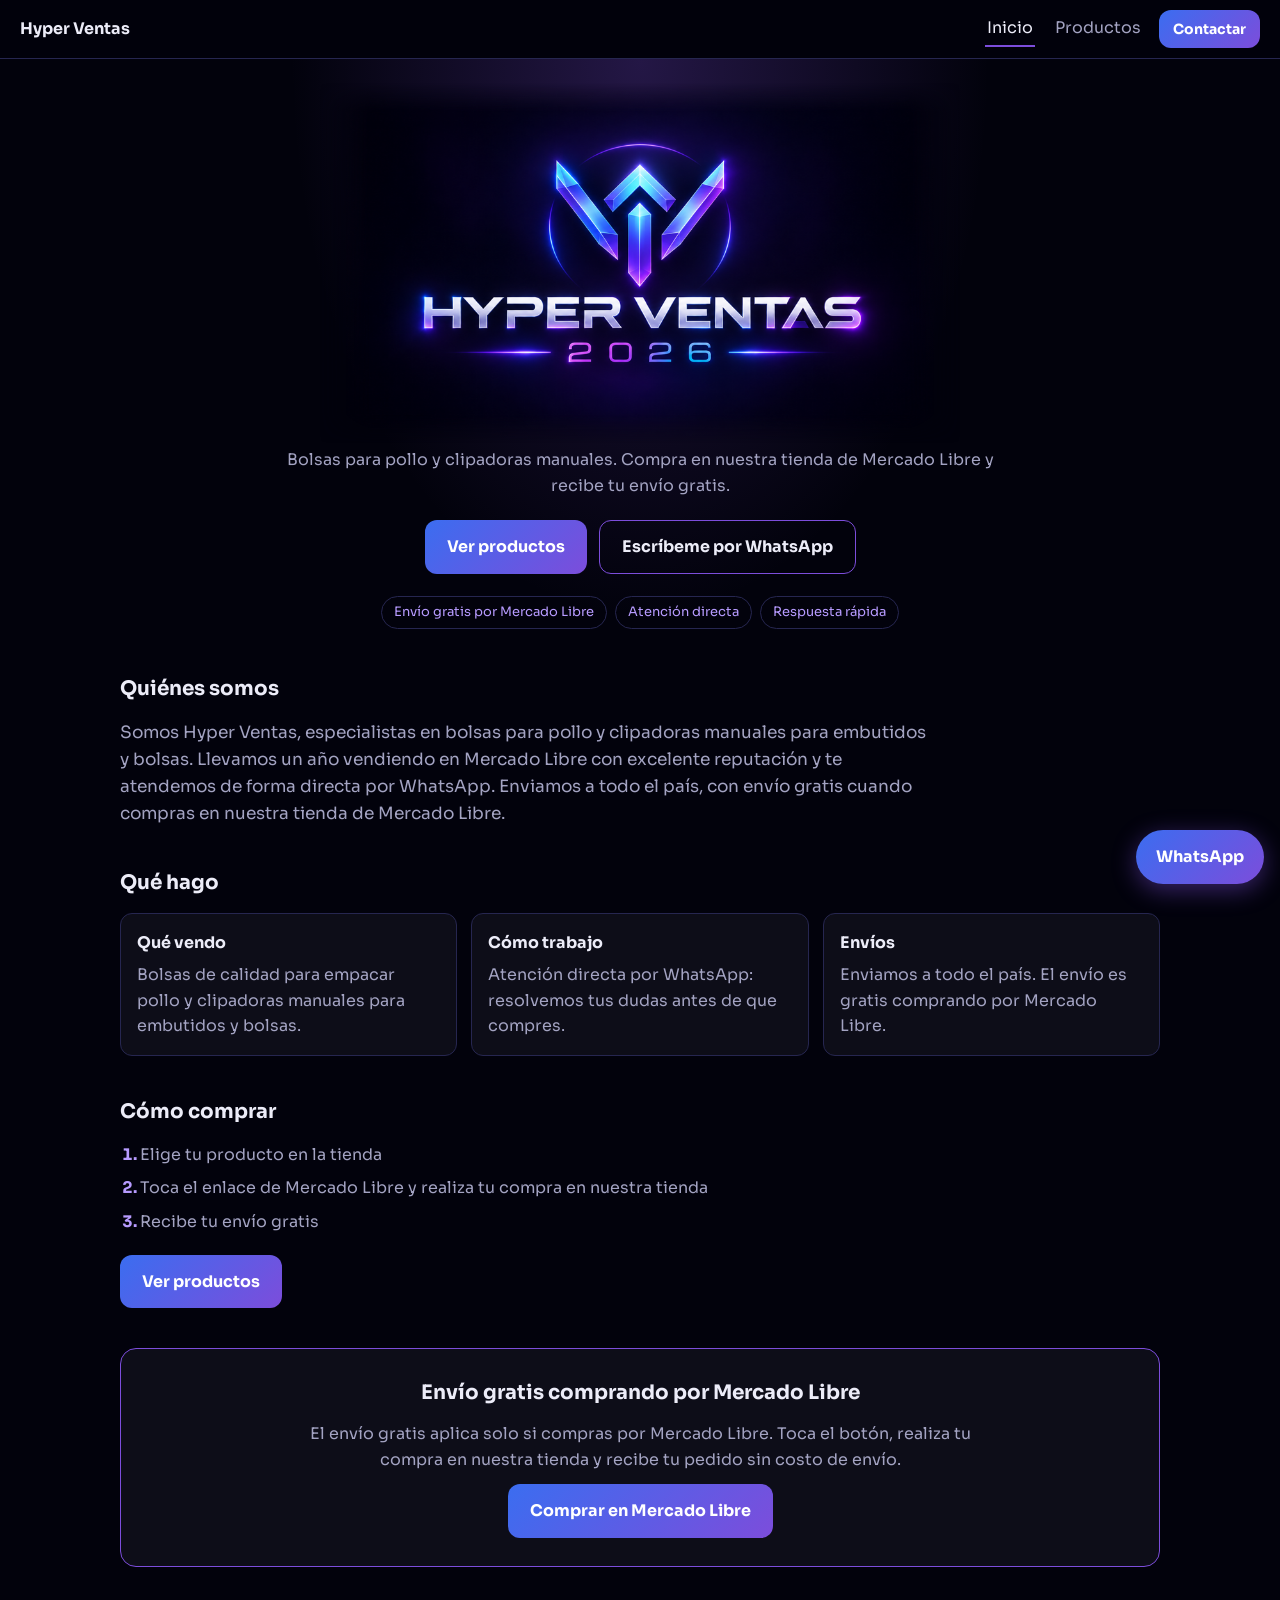
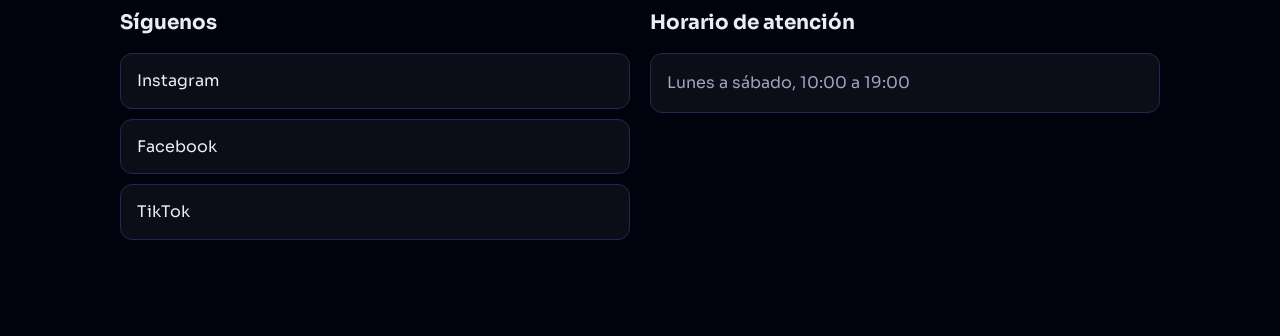
<file: index.html>
<!DOCTYPE html>
<html lang="es">
<head>
  <meta charset="UTF-8">
  <meta name="viewport" content="width=device-width, initial-scale=1">
  <title>Hyper Ventas</title>
  <link rel="preconnect" href="https://fonts.googleapis.com">
  <link rel="preconnect" href="https://fonts.gstatic.com" crossorigin>
  <link href="https://fonts.googleapis.com/css2?family=Sora:wght@400;600;700&display=swap" rel="stylesheet">
  <link rel="stylesheet" href="css/styles.css">
</head>
<body>
  <!-- Contenedores vacíos: inicio.js los llena con los datos de config.js -->
  <header id="barra" class="barra"></header>
  <section id="encabezado" class="hero"></section>

  <main class="contenido">
    <section id="sobre" class="bloque"></section>
    <section id="quehago" class="bloque"></section>
    <section id="pasos" class="bloque"></section>
    <section id="envio" class="bloque envio"></section>
    <section id="contacto" class="bloque contacto"></section>
  </main>

  <a id="flotante" class="flotante"></a>

  <!-- Orden importante: datos, piezas compartidas, lógica de la página -->
  <script src="js/config.js"></script>
  <script src="js/comun.js"></script>
  <script src="js/inicio.js"></script>
</body>
</html>
</file>
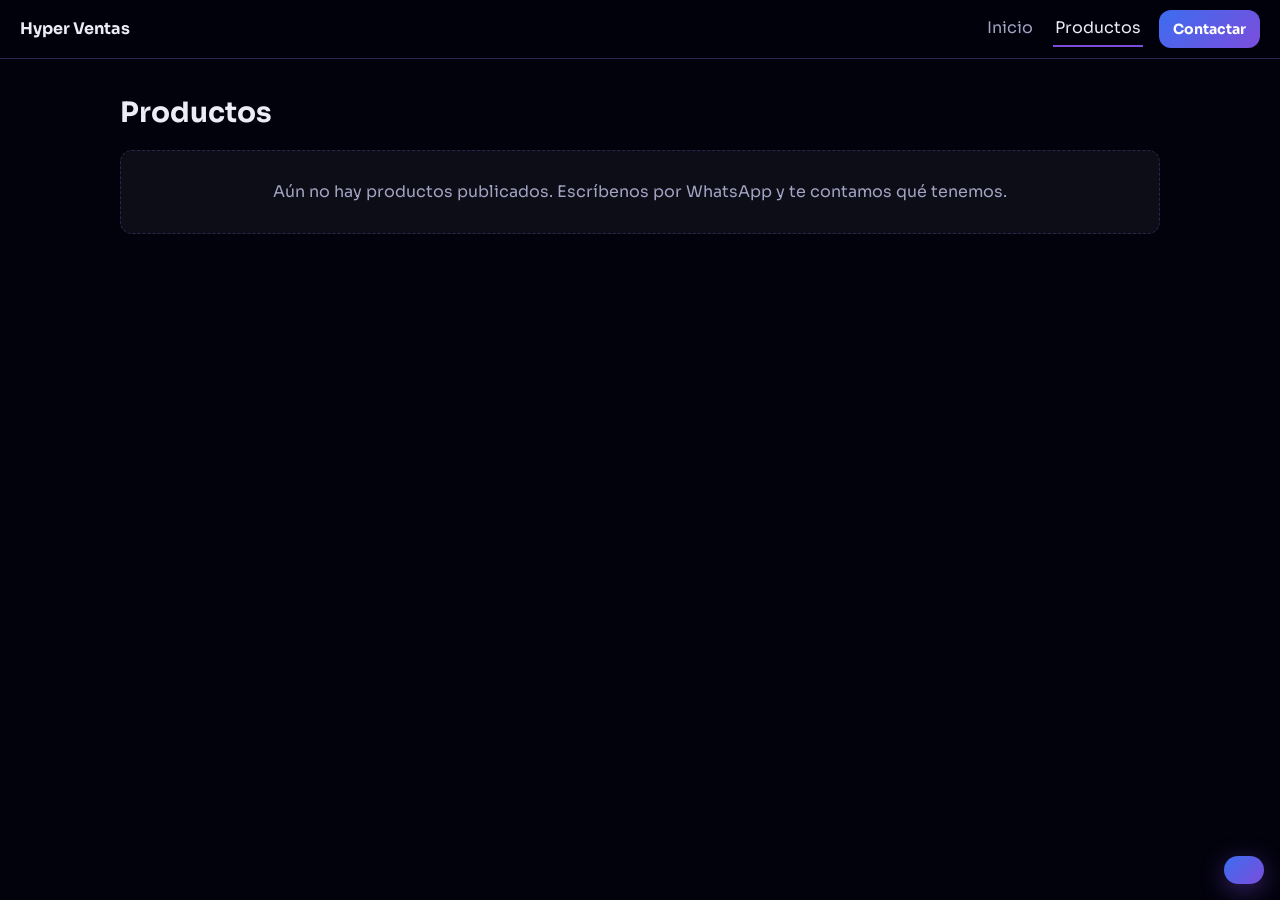
<file: productos.html>
<!DOCTYPE html>
<html lang="es">
<head>
  <meta charset="UTF-8">
  <meta name="viewport" content="width=device-width, initial-scale=1">
  <title>Productos | Hyper Ventas</title>
  <link rel="preconnect" href="https://fonts.googleapis.com">
  <link rel="preconnect" href="https://fonts.gstatic.com" crossorigin>
  <link href="https://fonts.googleapis.com/css2?family=Sora:wght@400;600;700&display=swap" rel="stylesheet">
  <link rel="stylesheet" href="css/styles.css">
</head>
<body>
  <!-- Contenedores vacíos: tienda.js los llena con los datos de config.js y data.js -->
  <header id="barra" class="barra"></header>

  <main class="contenido pagina-productos">
    <section id="productos" class="bloque" aria-live="polite"></section>
    <section id="contacto" class="bloque contacto"></section>
  </main>

  <dialog id="detalle" class="detalle" aria-label="Detalle del producto"></dialog>
  <a id="flotante" class="flotante"></a>

  <script src="js/config.js"></script>
  <script src="js/data.js"></script>
  <script src="js/comun.js"></script>
  <script src="js/tienda.js"></script>
</body>
</html>
</file>
<file: css/styles.css>
/* ===== Paleta: negro + azul y violeta (análogos) =====
   El ámbar (complementario del azul-violeta) se usa solo en avisos como "Agotado". */
:root {
  --fondo: #02020c;  --superficie: #0d0d18;  --borde: #262650;
  --azul: #3b6df0;   --violeta: #7c4ddb;
  --cian: #8fb4ff;   --lila: #b79bff;
  --texto: #ececf8;  --texto-suave: #a3a3c2;
  --degradado: linear-gradient(135deg, #3b6df0, #7c4ddb);
  --aviso: #ffb454;
  --radio: 12px;
}
* { box-sizing: border-box; margin: 0; }
html { scroll-behavior: smooth; }
body { font-family: "Sora", system-ui, sans-serif; background: var(--fondo); color: var(--texto); line-height: 1.6; }
a:focus-visible, button:focus-visible, input:focus-visible { outline: 2px solid var(--cian); outline-offset: 3px; }

/* ===== Barra superior fija ===== */
.barra { position: sticky; top: 0; z-index: 10; display: flex; justify-content: space-between; align-items: center;
  padding: 10px 20px; background: rgba(2, 2, 12, 0.92); border-bottom: 1px solid var(--borde); backdrop-filter: blur(8px); }
.marca { color: var(--texto); font-weight: 700; text-decoration: none; }
.barra nav { display: flex; gap: 18px; margin-left: auto; margin-right: 16px; }
.barra nav a { color: var(--texto-suave); text-decoration: none; padding: 4px 2px; border-bottom: 2px solid transparent; }
.barra nav a:hover { color: var(--texto); }
.barra nav a[aria-current="page"] { color: var(--texto); border-color: var(--violeta); }
@media (max-width: 520px) { .barra .boton-mini { display: none; } .barra nav { margin-right: 0; } }

/* ===== Botones ===== */
.boton-principal, .boton-secundario, .boton-mini { display: inline-block; text-align: center; text-decoration: none;
  border-radius: var(--radio); font-weight: 700; cursor: pointer; border: 0; font-family: inherit; font-size: 1rem; }
.boton-principal { background: var(--degradado); color: #fff; padding: 14px 22px; transition: transform .15s, filter .15s; }
.boton-principal:hover { filter: brightness(1.08); transform: translateY(-2px); }
.boton-secundario { border: 1px solid var(--violeta); color: var(--texto); padding: 13px 22px; background: transparent; transition: background .15s; }
.boton-secundario:hover { background: var(--violeta); }
.boton-mini { background: var(--degradado); color: #fff; padding: 8px 14px; font-size: .875rem; }

/* ===== Hero ===== */
.hero { text-align: center; padding: 24px 20px 36px; max-width: 760px; margin: 0 auto;
  background: radial-gradient(ellipse at 50% 0%, rgba(124,77,219,.28), transparent 65%); animation: entrada .6s ease-out; }
.hero img { width: 100%; max-width: 640px; height: auto; display: block; margin: 0 auto;
  -webkit-mask-image: linear-gradient(to right, transparent, #000 8%, #000 92%, transparent), linear-gradient(to bottom, transparent, #000 8%, #000 92%, transparent);
  -webkit-mask-composite: source-in;
  mask-image: linear-gradient(to right, transparent, #000 8%, #000 92%, transparent), linear-gradient(to bottom, transparent, #000 8%, #000 92%, transparent);
  mask-composite: intersect; }
/* Logo flotando: sube y baja suavemente sin parar */
.hero img { animation: flotar 4s ease-in-out infinite; }
@keyframes flotar { 0%, 100% { transform: translateY(0); } 50% { transform: translateY(-14px); } }
.solo-lectores { position: absolute; width: 1px; height: 1px; overflow: hidden; clip: rect(0 0 0 0); white-space: nowrap; }
.hero p { color: var(--texto-suave); margin-top: 4px; }
.acciones { display: flex; gap: 12px; justify-content: center; flex-wrap: wrap; margin-top: 22px; }
.ventajas { list-style: none; padding: 0; display: flex; gap: 8px; justify-content: center; flex-wrap: wrap; margin-top: 22px; }
.ventajas li { font-size: .8125rem; color: var(--lila); border: 1px solid var(--borde); border-radius: 999px; padding: 5px 12px; }
@keyframes entrada { from { opacity: 0; transform: translateY(12px); } to { opacity: 1; transform: none; } }

/* ===== Contenido ===== */
.contenido { max-width: 1080px; margin: 0 auto; padding: 8px 20px 96px; display: grid; gap: 40px; }
.bloque h2 { font-size: 1.25rem; margin-bottom: 14px; }

/* ===== Página de inicio ===== */
.texto-largo { color: var(--texto-suave); max-width: 62ch; font-size: 1.0625rem; }
.tarjetas { list-style: none; padding: 0; display: grid; gap: 14px; }
@media (min-width: 720px) { .tarjetas { grid-template-columns: repeat(auto-fit, minmax(220px, 1fr)); } }
.tarjetas .tarjeta h3 { color: var(--texto); font-size: 1rem; margin-bottom: 6px; }
.pasos { padding-left: 1.25rem; display: grid; gap: 8px; margin-bottom: 20px; color: var(--texto-suave); }
.pasos li::marker { color: var(--lila); font-weight: 700; }

/* ===== Página de productos ===== */
.pagina-productos { padding-top: 32px; }
.titulo-pagina { font-size: 1.75rem; margin-bottom: 14px; }

/* ===== Buscador y filtros ===== */
.buscador { width: 100%; padding: 13px 16px; border-radius: var(--radio); border: 1px solid var(--borde);
  background: var(--superficie); color: var(--texto); font-family: inherit; font-size: 1rem; }
.buscador:focus { border-color: var(--cian); }
.chips { display: flex; gap: 8px; overflow-x: auto; padding: 12px 0; }
.chip { flex: none; padding: 8px 16px; border-radius: 999px; border: 1px solid var(--borde); background: transparent;
  color: var(--texto-suave); font-family: inherit; cursor: pointer; transition: background .15s, color .15s; }
.chip:hover { border-color: var(--azul); color: var(--texto); }
.chip[aria-pressed="true"] { background: var(--degradado); border-color: transparent; color: #fff; }

/* ===== Tarjetas de producto ===== */
.lista-productos { list-style: none; padding: 0; display: grid; gap: 14px; grid-template-columns: repeat(2, 1fr); }
@media (min-width: 720px) { .lista-productos { grid-template-columns: repeat(4, 1fr); } }
.producto { background: var(--superficie); border: 1px solid var(--borde); border-radius: var(--radio); overflow: hidden;
  cursor: pointer; display: flex; flex-direction: column; transition: transform .2s, border-color .2s; }
.producto:hover { transform: translateY(-4px); border-color: var(--violeta); }
.producto:focus-visible { outline: 2px solid var(--cian); }
.foto { aspect-ratio: 1; width: 100%; object-fit: cover; display: block; }
.foto-vacia { display: grid; place-items: center; background: #14112b; color: var(--lila); font-size: 3rem; font-weight: 700; }
.info { padding: 12px; display: grid; gap: 4px; flex: 1; }
.categoria { font-size: .75rem; color: var(--texto-suave); }
.info h3 { font-size: .95rem; font-weight: 600; }
.precio { color: var(--cian); font-weight: 700; }
.ver-mas { font-size: .8125rem; color: var(--lila); margin-top: 4px; }
.producto.agotado .foto { opacity: .45; }
.etiqueta-agotado { justify-self: start; font-size: .75rem; font-weight: 700; padding: 3px 10px; border-radius: 999px; background: #2e2210; color: var(--aviso); }
.vacio { background: var(--superficie); border: 1px dashed var(--borde); border-radius: var(--radio); padding: 28px 16px; color: var(--texto-suave); text-align: center; }

/* ===== Detalle (ventana emergente) ===== */
.detalle { border: 1px solid var(--borde); border-radius: 16px; background: var(--fondo); color: var(--texto);
  padding: 0; width: min(760px, calc(100% - 24px)); max-height: calc(100% - 24px); overflow: auto; margin: auto; }
.detalle[open] { animation: entrada .25s ease-out; }
.detalle::backdrop { background: rgba(2, 8, 14, 0.8); }
.detalle-cuerpo { display: grid; gap: 20px; padding: 20px; }
@media (min-width: 720px) { .detalle-cuerpo { grid-template-columns: 1fr 1fr; } }
.detalle .foto { border-radius: var(--radio); }
.detalle-info { display: grid; gap: 12px; align-content: start; }
.detalle-info h3 { font-size: 1.4rem; }
.detalle-info .precio { font-size: 1.4rem; }
.detalle-info p { color: var(--texto-suave); }
.cerrar { justify-self: end; margin: 12px 12px 0 0; background: none; border: 1px solid var(--borde); color: var(--texto);
  border-radius: 8px; padding: 6px 12px; font-family: inherit; cursor: pointer; }
.detalle > .cerrar { display: block; margin-left: auto; }
.cantidad { display: flex; align-items: center; gap: 12px; }
.cantidad button { width: 38px; height: 38px; border-radius: 8px; border: 1px solid var(--borde); background: var(--superficie);
  color: var(--texto); font-size: 1.25rem; cursor: pointer; }
.cantidad button:hover { border-color: var(--azul); }
.cantidad output { min-width: 28px; text-align: center; font-weight: 700; }
.nota { font-size: .8125rem; }

/* ===== Aviso de envío gratis ===== */
.envio { background: var(--superficie); border: 1px solid var(--violeta); border-radius: 16px; padding: 28px 20px;
  display: grid; gap: 12px; justify-items: center; text-align: center; }
.envio h2 { margin: 0; }
.envio p { color: var(--texto-suave); max-width: 56ch; }

/* ===== Contacto ===== */
.contacto { display: grid; gap: 20px; }
@media (min-width: 720px) { .contacto { grid-template-columns: 1fr 1fr; } }
.lista-redes { list-style: none; padding: 0; display: grid; gap: 10px; }
.lista-redes a { display: block; padding: 14px 16px; background: var(--superficie); border: 1px solid var(--borde);
  border-radius: var(--radio); color: var(--texto); text-decoration: none; transition: border-color .15s; }
.lista-redes a:hover { border-color: var(--azul); }
.tarjeta { background: var(--superficie); border: 1px solid var(--borde); border-radius: var(--radio); padding: 16px; color: var(--texto-suave); }
.tarjeta p + p { margin-top: 6px; }

/* ===== Botón flotante de WhatsApp ===== */
.flotante { position: fixed; right: 16px; bottom: 16px; z-index: 9; background: var(--degradado); color: #fff;
  font-weight: 700; text-decoration: none; padding: 14px 20px; border-radius: 999px; box-shadow: 0 6px 24px rgba(124,77,219,.45); transition: transform .15s; }
.flotante:hover { transform: scale(1.05); }

@media (prefers-reduced-motion: reduce) { * { animation: none !important; transition: none !important; scroll-behavior: auto !important; }
  .hero img { animation: flotar 4s ease-in-out infinite !important; } }

/* ===== Etiqueta de pocas existencias ===== */
.pocas { justify-self: start; font-size: .75rem; font-weight: 700; color: var(--aviso); }

/* ===== Panel de administrador ===== */
.login { max-width: 360px; margin: 48px auto; display: grid; gap: 12px; }
.panel-encabezado { display: flex; justify-content: space-between; align-items: center; flex-wrap: wrap; gap: 12px; margin-bottom: 16px; }
.panel-encabezado .titulo-pagina { margin: 0; }
.panel-encabezado .acciones { margin-top: 0; }
.boton-chico { padding: 9px 14px; font-size: .875rem; border-radius: 8px; }
.boton-principal.boton-chico { display: inline-block; }
.boton-peligro { background: transparent; border: 1px solid #b4424f; color: #ff8c97; font-family: inherit; font-weight: 700; cursor: pointer; }
.boton-peligro:hover { background: #b4424f; color: #fff; }
.lista-admin { list-style: none; padding: 0; display: grid; gap: 12px; }
.fila-admin { display: grid; grid-template-columns: 64px 1fr; gap: 12px 14px; align-items: center; padding: 14px;
  background: var(--superficie); border: 1px solid var(--borde); border-radius: var(--radio); }
@media (min-width: 820px) { .fila-admin { grid-template-columns: 64px 1fr auto; } }
.mini { width: 64px; height: 64px; border-radius: 8px; object-fit: cover; font-size: 1.5rem; }
.fila-datos { display: grid; gap: 2px; min-width: 0; }
.fila-datos strong { overflow-wrap: anywhere; }
.estado { justify-self: start; font-size: .75rem; font-weight: 700; padding: 2px 10px; border-radius: 999px; background: #17233f; color: var(--cian); }
.estado.estado-agotado { background: #2e2210; color: var(--aviso); }
.fila-controles { grid-column: 1 / -1; display: flex; flex-wrap: wrap; gap: 10px; align-items: center; }
@media (min-width: 820px) { .fila-controles { grid-column: auto; } }
.campo-fila { display: flex; align-items: center; gap: 8px; color: var(--texto-suave); font-size: .875rem; }
.entrada-cantidad { width: 80px; padding: 8px; border-radius: 8px; border: 1px solid var(--borde); background: var(--fondo); color: var(--texto); font-family: inherit; font-size: 1rem; }
.campo-fila input[type="checkbox"], .campo-marca input { width: 18px; height: 18px; accent-color: var(--violeta); }

/* Formulario de producto */
.formulario { display: grid; gap: 14px; padding: 8px 20px 24px; }
.campo { display: grid; gap: 6px; color: var(--texto-suave); font-size: .875rem; }
.campo input, .campo textarea { padding: 12px 14px; border-radius: var(--radio); border: 1px solid var(--borde);
  background: var(--superficie); color: var(--texto); font-family: inherit; font-size: 1rem; }
.campo input:focus, .campo textarea:focus { border-color: var(--cian); }
.campo-marca { display: flex; align-items: center; gap: 10px; color: var(--texto); }
.vista-previa { width: 120px; height: 120px; object-fit: cover; border-radius: var(--radio); border: 1px solid var(--borde); }

/* Avisos */
.aviso { position: fixed; left: 50%; bottom: 20px; transform: translateX(-50%); z-index: 20; padding: 12px 20px; border-radius: 999px; font-weight: 600; box-shadow: 0 6px 24px rgba(0,0,0,.5); }
.aviso.ok { background: #14341f; color: #8be3a7; border: 1px solid #1f6a3a; }
.aviso.error { background: #3a1419; color: #ff9aa5; border: 1px solid #8a2a36; }
</file>
